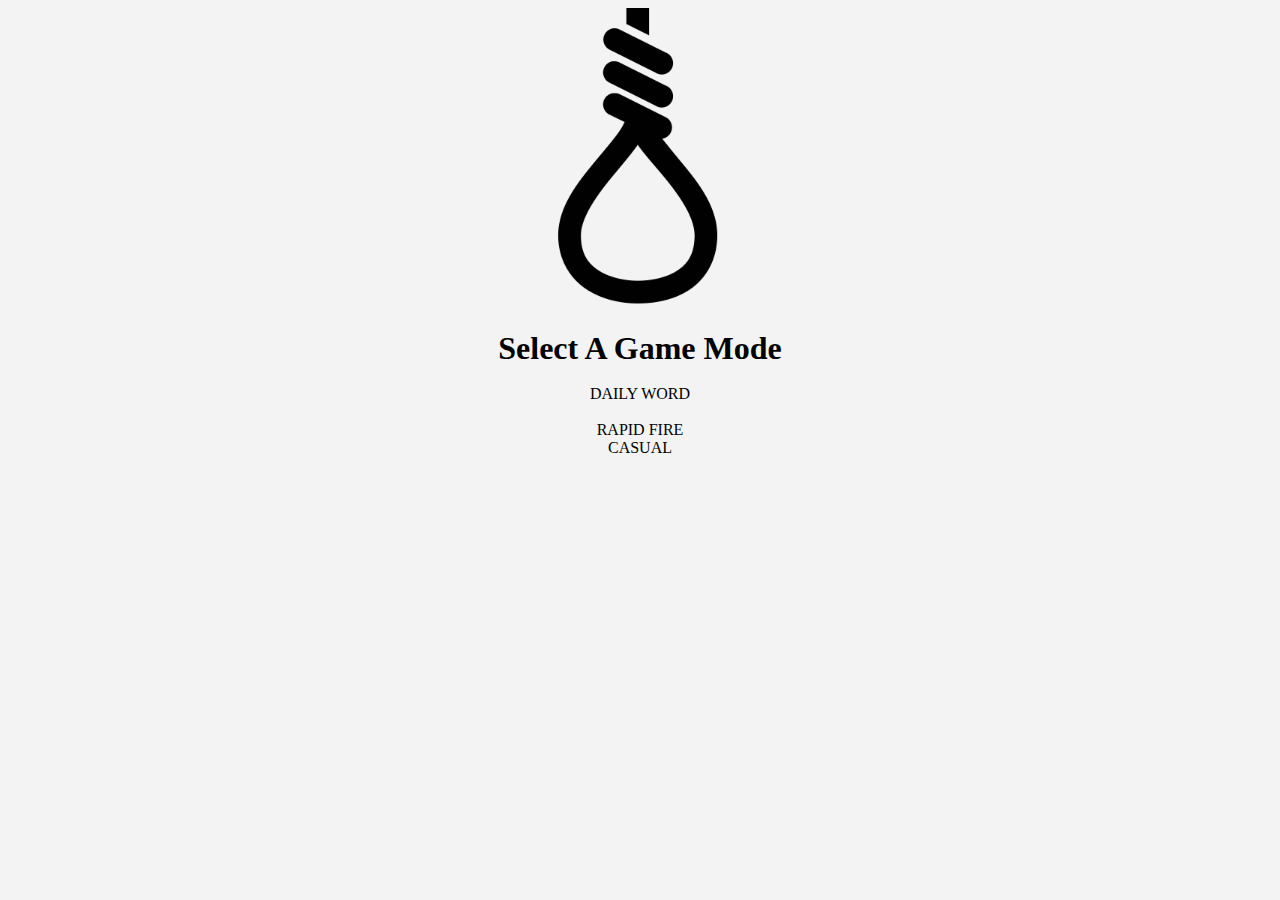
<file: index.html>
<!DOCTYPE html>
<html lang="en">
<head>
  <meta charset="UTF-8">
  <title>Hangman</title>
  <script src="https://cdnjs.cloudflare.com/ajax/libs/jquery/3.2.1/jquery.min.js"></script>
  <!-- Bootstrap CSS-->
  <link href="https://cdn.jsdelivr.net/npm/bootstrap@5.0.2/dist/css/bootstrap.min.css" rel="stylesheet" integrity="sha384-EVSTQN3/azprG1Anm3QDgpJLIm9Nao0Yz1ztcQTwFspd3yD65VohhpuuCOmLASjC" crossorigin="anonymous">
  <!-- Font Awesome CSS-->
  <link rel="stylesheet" href="https://use.fontawesome.com/releases/v5.6.1/css/all.css" integrity="sha384-gfdkjb5BdAXd+lj+gudLWI+BXq4IuLW5IT+brZEZsLFm++aCMlF1V92rMkPaX4PP"
        crossorigin="anonymous">
  <!--Local CSS-->
  <link rel='stylesheet' href='assets/css/styles.css'>
  <link rel='shortcut icon' type='image/x-icon' href='assets/img/favicon.ico'>
  <meta name="viewport" content="initial-scale = 1.0,maximum-scale = 1.0" />
</head>
<body>
<div class="container-fluid header">
  <div class="row">
    <header class='col-12'>
      <img class='title-img fade-in-rope' src='assets/img/headerimg.png'>
    </header>
  </div>
</div>
<br>
<div class="container">
  <div class="row">
    <h1 class="center">Select A Game Mode</h1>
  </div>
  <br>
  <div class="row">
    <div class="center btn-group-vertical">
      <div type="button" id="daily-word" class="btn btn-outline-primary lead">DAILY WORD</div>
      <br>
      <div type="button" id="rapid-fire" class="btn btn-outline-dark lead">RAPID FIRE</div>
      <div type="button" id="casual" class="btn btn-outline-dark lead">CASUAL</div>
    </div>
  </div>
</div>

<script src='assets/js/navigate.js'></script>
</body>
</html>
</file>
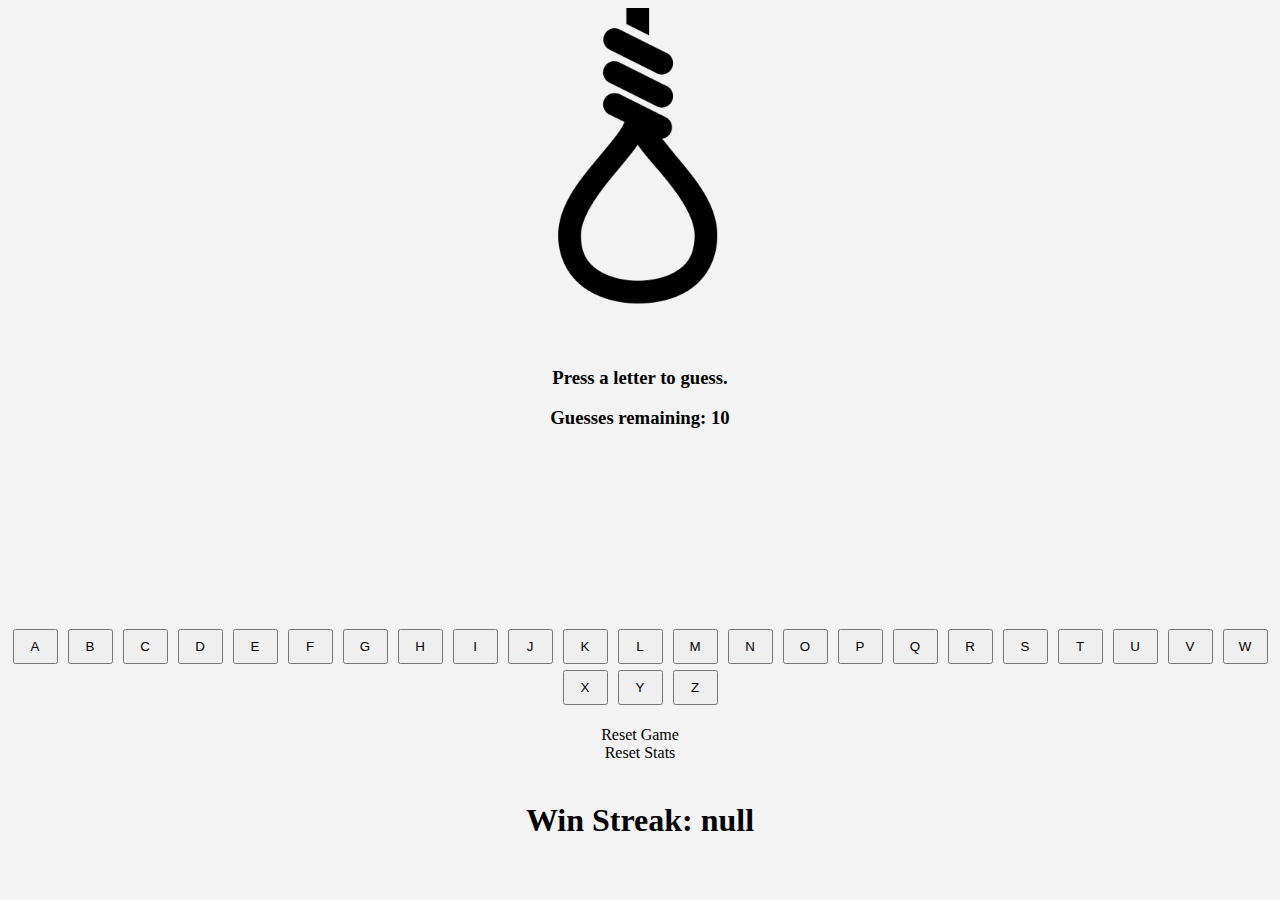
<file: dailyword.html>
<!DOCTYPE html>
<html lang="en">
<head>
    <meta charset="UTF-8">
    <title>Hangman</title>
    <script src="https://cdnjs.cloudflare.com/ajax/libs/jquery/3.2.1/jquery.min.js"></script>
    <!-- Bootstrap CSS-->
    <link href="https://cdn.jsdelivr.net/npm/bootstrap@5.0.2/dist/css/bootstrap.min.css" rel="stylesheet" integrity="sha384-EVSTQN3/azprG1Anm3QDgpJLIm9Nao0Yz1ztcQTwFspd3yD65VohhpuuCOmLASjC" crossorigin="anonymous">
    <!-- Font Awesome CSS-->
    <link rel="stylesheet" href="https://use.fontawesome.com/releases/v5.6.1/css/all.css" integrity="sha384-gfdkjb5BdAXd+lj+gudLWI+BXq4IuLW5IT+brZEZsLFm++aCMlF1V92rMkPaX4PP"
          crossorigin="anonymous">
    <!--Local CSS-->
    <link rel='stylesheet' href='assets/css/styles.css'>
    <link rel='shortcut icon' type='image/x-icon' href='assets/img/favicon.ico'>
    <meta name="viewport" content="initial-scale = 1.0,maximum-scale = 1.0" />
</head>
<body>
<div class="container-fluid header">
    <div class="row">
        <header class='col-12'>
            <img class='title-img fade-in-rope' src='assets/img/headerimg.png'>
        </header>
    </div>
</div>
<br>
<br>
<div class="container">
    <div class="row">
        <div class='col-12 fade-in'>
            <h3 class='lead' id='title'>Press a letter to guess.</h3>
            <h3 class='lead center'>Guesses remaining: <span id='guess'></span></h3>
            <br>
            <h3 id="invalid-letter" class="lead center"></h3>
            <h3 id='win' class='fade-in center'></h3>
            <br>
            <h3 id='lose' class='fade-in center'></h3>
            <br>
            <h3 id='restart' class='center lead fade-in'></h3>
        </div>
    </div>
    <div class="row">
        <div class="col-12">
            <h3 id='reveal' class='lead center'></h3>
        </div>
    </div>

    <div class="row">
        <div class='col-12'>
            <h1 id='underscore' class='fade-in'></h1>
        </div>
    </div>

    <div class="row">
        <div id="letters" class="fade-in-letters col-6 center btn-group-sm">
            <button type="button" id="letter1" class="letters btn btn-outline-dark">A</button>
            <button type="button" id="letter2" class="letters btn btn-outline-dark">B</button>
            <button type="button" id="letter3" class="letters btn btn-outline-dark">C</button>
            <button type="button" id="letter4" class="letters btn btn-outline-dark">D</button>
            <button type="button" id="letter5" class="letters btn btn-outline-dark">E</button>
            <button type="button" id="letter6" class="letters btn btn-outline-dark">F</button>
            <button type="button" id="letter7" class="letters btn btn-outline-dark">G</button>
            <button type="button" id="letter8" class="letters btn btn-outline-dark">H</button>
            <button type="button" id="letter9" class="letters btn btn-outline-dark">I</button>
            <button type="button" id="letter10" class="letters btn btn-outline-dark">J</button>
            <button type="button" id="letter11" class="letters btn btn-outline-dark">K</button>
            <button type="button" id="letter12" class="letters btn btn-outline-dark">L</button>
            <button type="button" id="letter13" class="letters btn btn-outline-dark">M</button>
            <button type="button" id="letter14" class="letters btn btn-outline-dark">N</button>
            <button type="button" id="letter15" class="letters btn btn-outline-dark">O</button>
            <button type="button" id="letter16" class="letters btn btn-outline-dark">P</button>
            <button type="button" id="letter17" class="letters btn btn-outline-dark">Q</button>
            <button type="button" id="letter18" class="letters btn btn-outline-dark">R</button>
            <button type="button" id="letter19" class="letters btn btn-outline-dark">S</button>
            <button type="button" id="letter20" class="letters btn btn-outline-dark">T</button>
            <button type="button" id="letter21" class="letters btn btn-outline-dark">U</button>
            <button type="button" id="letter22" class="letters btn btn-outline-dark">V</button>
            <button type="button" id="letter23" class="letters btn btn-outline-dark">W</button>
            <button type="button" id="letter24" class="letters btn btn-outline-dark">X</button>
            <button type="button" id="letter25" class="letters btn btn-outline-dark">Y</button>
            <button type="button" id="letter26" class="letters btn btn-outline-dark">Z</button>
        </div>
    </div>
    <br>
    <div class="row">
        <div class='col-12 center reset-buttons'>
            <div type="button" id="reset" class="btn btn-outline-warning"><i class="fas fa-sync-alt"></i>  Reset Game</div>
            <div type="button" id="reset-stats" class="btn btn-outline-danger"><i class="fas fa-sync-alt"></i>  Reset Stats</div>
        </div>
    </div>
    <br>
    <div class="row">
        <div class="col-12 center">
            <h1 id="wins" class="lead"></h1>
        </div>
    </div>
</div>


<script src='assets/js/dailyword.js'></script>
</body>
</html>
</file>
<file: assets/css/styles.css>
@keyframes fadeIn-rope {
    from {
        opacity: 0;
        transform: translateY(-100%);
    }
    to {
        opacity: 1;
        transform: translateY(0%);
    }
}

@keyframes fadeIn {
    from {
        opacity: 0;
    }
    to {
        opacity: 1;
    }
}

.display {
    visibility: visible;
}

.hide {
    visibility: hidden;
}


body {
    background-color: rgb(243, 243, 243);
}

header {
    text-align: center;
}

.reset-buttons {
    animation: fadeIn 1s;
}

.fade-in {
    animation: fadeIn 1s;
}

.fade-in-letters {
    animation: fadeIn 3s;
}

.fade-in-rope {
    animation: fadeIn-rope 1s;
}

.title-img {
    height: 300px;
}

.center {
    margin: auto;
    text-align: center;
}

.thebutton {
    text-align: center;
    margin: 0 auto;
}

.header {
    transition: width 2s;
}

.low-guesses {
    color: darkred;
}

.letters {
    transition: transform .2s;
    margin: 3px;
    width: 45px;
    height: 35px;
}

.letters:hover {
    transform: scale(1.1);
}


#title {
    text-align: center;
}

#underscore {
    padding: 50px;
    text-align: center;
}

#win {
    color: green;
    opacity: 100;
    -webkit-transition: opacity .5s ease-out;
    -moz-transition: opacity .5s ease-out;
    -o-transition: opacity .5s ease-out;
    transition: opacity .5s ease-out;
}

#lose {
    color: red;
}

#invalid-letter {
    color: darkred;
}

#play-again-div {
    padding: 20px;
}

#play-again-btn {
    transition: transform .2s;
}

#play-again-btn:hover {
    transform: scale(1.1);
}
</file>
